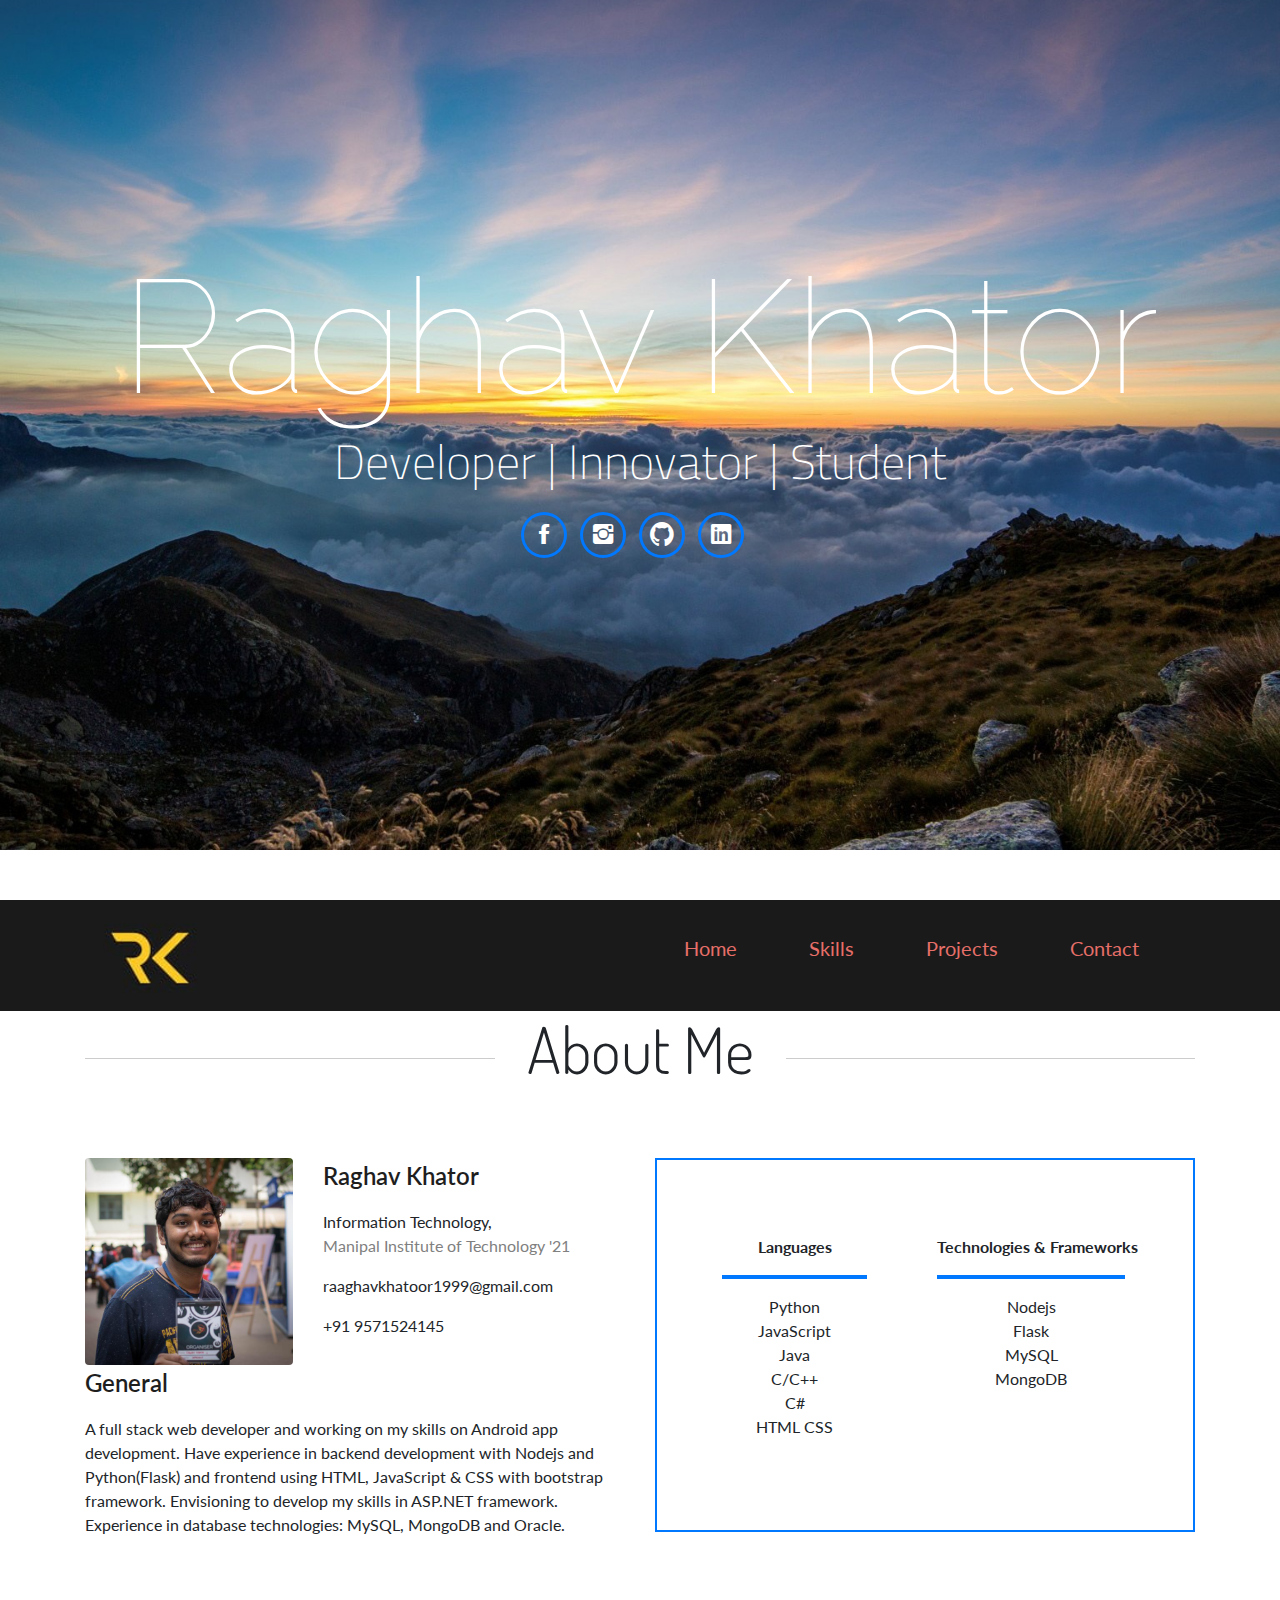
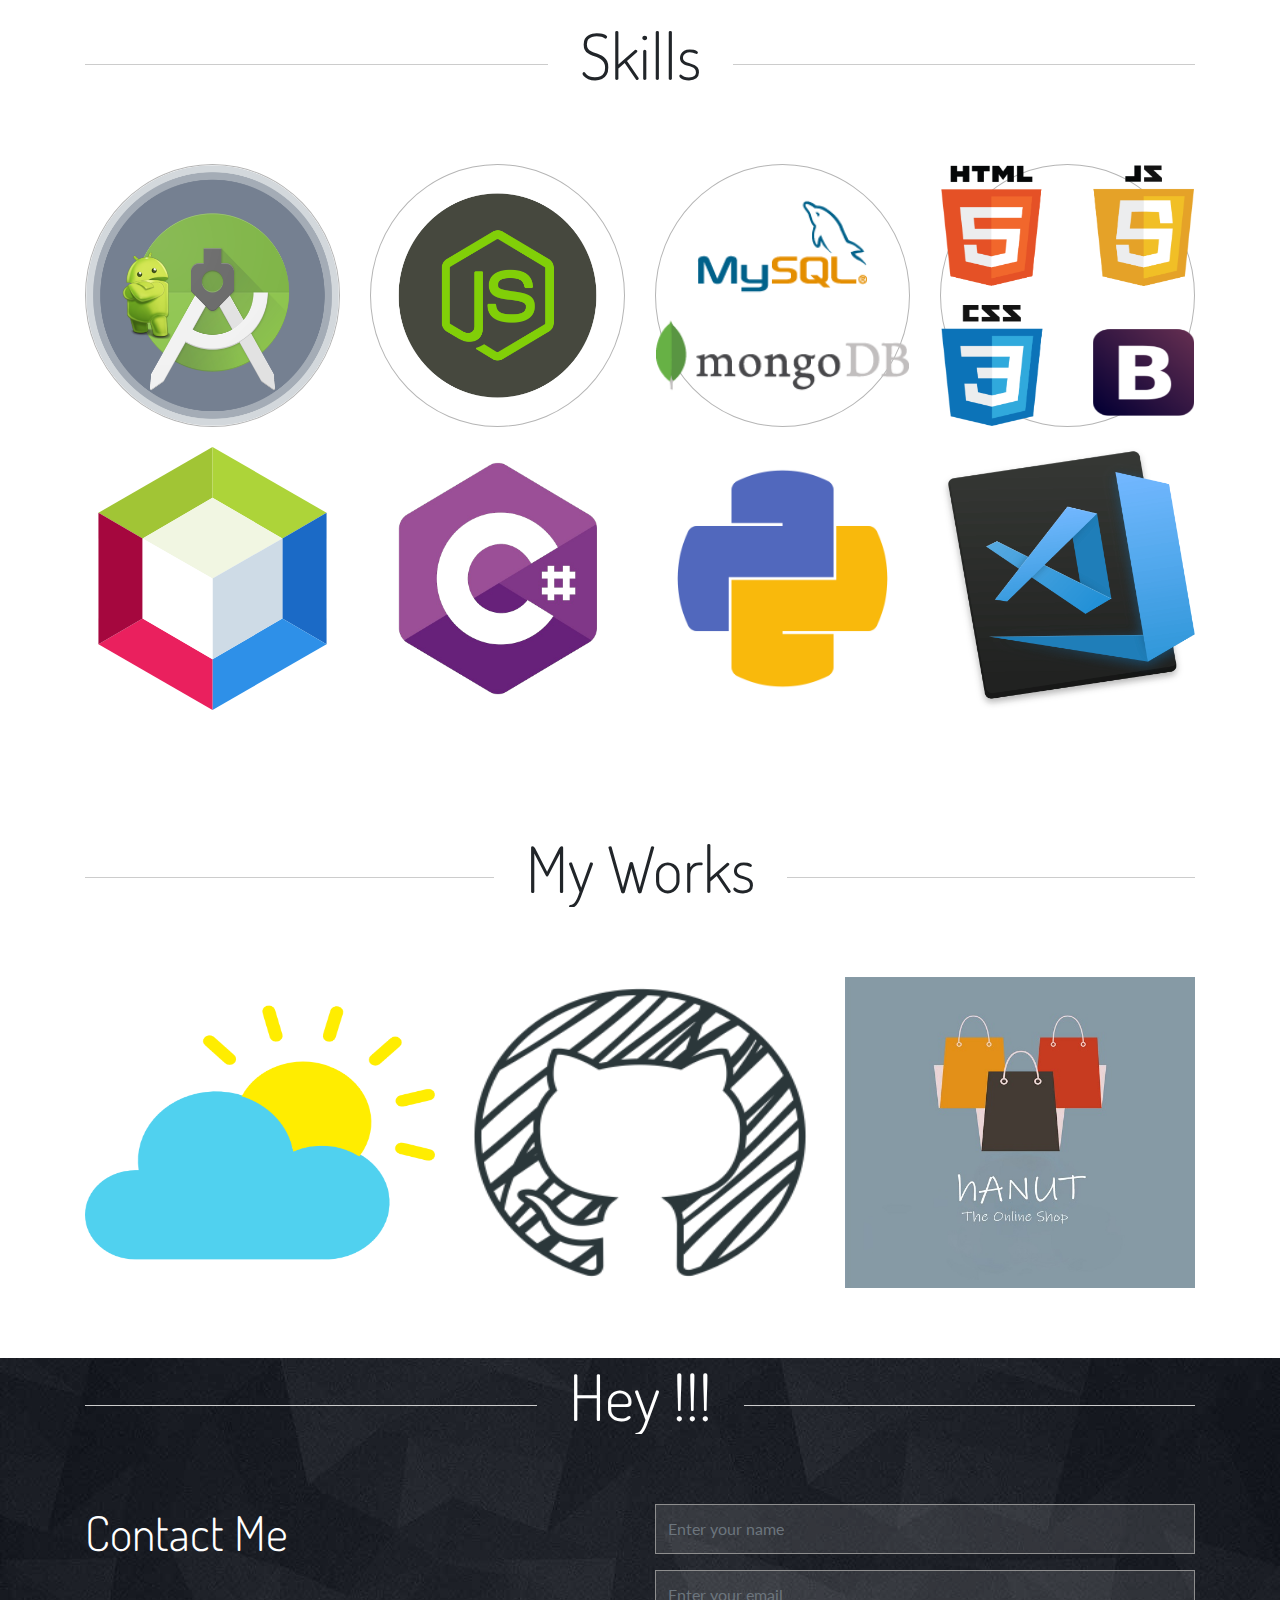
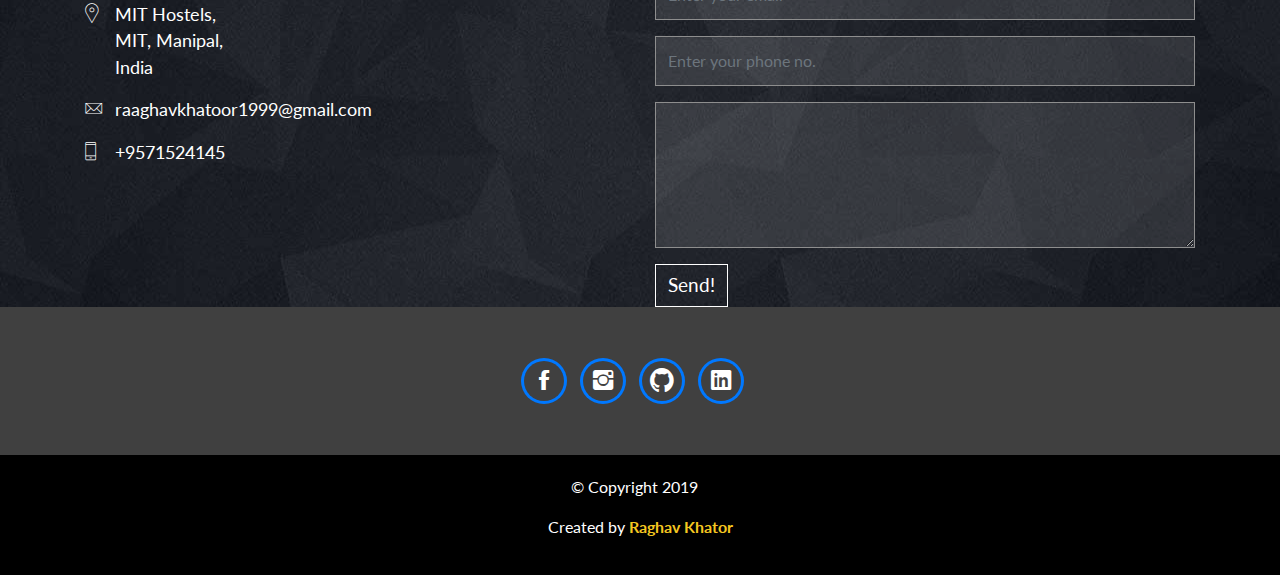
<file: index.html>
<!DOCTYPE html>

<html class="no-js"> 
    <head>
        <title>Raghav Khator</title>

        <meta charset="utf-8">
        <meta name="viewport" content="width=device-width, initial-scale=1">
        <meta http-equiv="X-UA-Compatible" content="IE=edge">
        <link rel="icon" href="assets/images/logo/weather-app-logo.png">
        <link rel="stylesheet" href="assets/css/bootstrap.min.css">
        <link rel="stylesheet" href="assets/font_icon/css/pe-icon-7-stroke.css">
        <link rel="stylesheet" href="assets/font_icon/css/helper.css">
        <link rel="stylesheet" href="assets/css/owl.carousel.css">
        <link rel="stylesheet" href="assets/css/owl.theme.css">
        <link rel="stylesheet" href="assets/css/animate.css">
        <link rel="stylesheet" href="assets/css/style.css">
        <link rel="stylesheet" href="assets/ionicons/css/ionicons.min.css">

        <link href='http://fonts.googleapis.com/css?family=Dosis:200,300,400,500|Lato:300,400,700,900,300italic,400italic,700italic,900italic|Raleway:400,200,300,500,100|Titillium+Web:400,200,300italic,300,200italic' rel='stylesheet' type='text/css'>

        <script src="assets/js/modernizr.js"></script>

    </head>
    <body id="body">

        <header id="header">
            <div class="center text-center">
                <h1 class="bigheadline">Raghav Khator</h1>
                
                <h4 class="subheadline">Developer | Innovator | Student</h4>
                <div class="socials">
                    <ul>
                      <li><a href="https://www.facebook.com/raghav.khator.5"><span class="ico-circle"><i class="ion-social-facebook"></i></span></a></li>
                      <li><a href="https://www.instagram.com/c.a.l.m_c.h.o.r/"><span class="ico-circle"><i class="ion-social-instagram"></i></span></a></li>
                      <li><a href="https://github.com/raghavkhator"><span class="ico-circle"><i class="ion-social-github"></i></span></a></li>
                      <li><a href="https://in.linkedin.com/in/raghav-khator-39989316a"><span class="ico-circle"><i class="ion-social-linkedin"></i></span></a></li>
                    </ul>
                </div>
            </div>
        </header>

        <section id="navigation">
            <div class="container">
                <div class="navbar navbar-expand-lg">
                    <a href="#body" class="navbar-brand logo-text"><img src="assets/images/logo/rk-logo.png"></a>    

                    <button class="menu-toggler" type="button" data-toggle="collapse" aria-hidden="true">
                    <span class="navbar-toggler-icon"><img src="assets/images/menu.png"></span>
                    </button>
                    
                    <div class="nav-item-div" id="nav-id">
                        <ul class="navbar-right">                                
                        <li class="nav-item nav-text"><a class="nav-link" href="#body">Home</a></li>
                        <li class="nav-item nav-text"><a class="nav-link" href="#services">Skills</a></li>
                        <li class="nav-item nav-text"><a class="nav-link" href="#portfolio">Projects</a></li>
                        <li class="nav-item nav-text"><a class="nav-link" href="#contact">Contact</a></li>
                                 
                        </ul>
                    </div>
                    </div>

                </div>
            </div>            
        </section>
        
        <!-- Content Area -->



        <!-- services section -->
        <section id="about" class="about-mf sect-pt4 route">
    <div class="container">
        <h2 class="block_title">About Me</h2>
      <div class="row">
        <div class="col-sm-12">
          <div class="box-shadow-full">
            <div class="row">
              <div class="col-md-6">
                <div class="row">
                  <div class="col-sm-6 col-md-5">
                    <div class="about-img">
                      <img src="assets/images/profile-pic.jpeg" class="img-fluid rounded b-shadow-a" alt="">
                    </div>
                  </div>
                  <div class="col-sm-6 col-md-7">
                    <div class="about-info">
                      <p><span class="title-s">Raghav Khator</span></p>
                      <p>Information Technology,<br><span style="color:grey">Manipal Institute of Technology '21</span></p>
                      <p><span>raaghavkhatoor1999@gmail.com</span></p>
                      <p><span>+91 9571524145</span></p>
                    </div>
                  </div>
                </div>
                <div class="skill-mf">
                  <p class="title-s">General</p>
                  A full stack web developer and working on my skills on Android app development. Have experience in backend development with Nodejs and Python(Flask) and frontend using HTML, JavaScript & CSS with bootstrap framework. Envisioning to develop my skills in ASP.NET framework.<br>
                  Experience in database technologies: MySQL, MongoDB and Oracle.<br>
                </div>
              </div>
              <div class="col-md-6">
                <div class="about-me pt-4 pt-md-0 blue-bold-line">

                  <div class="row skill-box-n">
                    <div class="col-md-5">
                    <ul class="skill-list text-center">
                        <!-- <li>&nbsp;</li> -->
                        <li><p class="title-2"><strong>Languages</strong><hr class="blue-bold-line"></p></li>
                        
                        <li>Python</li>
                        <li>JavaScript</li>
                        <li>Java</li>
                        <li>C/C++</li>
                        <li>C#</li>
                        <li>HTML CSS</li>
                    </ul>

                  </div>
                  <div class="col-md-6">
                    <ul class="skill-list text-center">
                        <li><p class="title-2"><strong>Technologies & Frameworks</strong><hr class="blue-bold-line"></p></li>
                        <li>Nodejs</li>
                        <li>Flask</li>
                        <li>MySQL</li>
                        <li>MongoDB</li>
                        
                    </ul>
                  </div>
                  <div class="col-md-1"></div>
                </div>
                </div>
              </div>
            </div>
          </div>
        </div>
      </div>
    </div>
  </section>



        <section id="services" class="service-area">
            <div class="container">
                <h2 class="block_title">Skills</h2>
                <div class="row">
                    <div class="col-md-3 col-sm-6">
                        <div class="services">
                            <div class="service-wrap">    
                                <img class="skill-logo"src="assets/images/logo/android-logo.png" title="Android Studio"></img>
                            </div>
                        </div>
                        
                    </div>
                    <div class="col-md-3 col-sm-6">
                        <div class="services">
                            <div class="service-wrap">
                                <img class="skill-logo"src="assets/images/logo/nodejs-logo.png" title="Node.js"></img>
                            </div>
                        </div>
                    </div>
                    <div class="col-md-3 col-sm-6">
                        <div class="services">
                            <div class="service-wrap">
                                <img class="skill-logo"src="assets/images/logo/mysql_mongodb.png" title="Node.js"></img>
                            </div>
                        </div>
                    </div>
                    <div class="col-md-3 col-sm-6">
                        <div class="services">
                            <div class="service-wrap">
                                <img class="skill-logo"src="assets/images/logo/html-css-js-logo.png" title="HTML, CSS &amp;JavaScript"></img>
                            </div>
                        </div>
                    </div>
                </div>
                <div style="height: 20px"></div>
                <div class="row">
                    <div class="col-md-3 col-sm-6">
                        <div class="services">
                            <div class="service-wrap no-border-div">    
                                <img class="skill-logo"src="assets/images/logo/netbeans-logo.svg" title="Java Swings on Netbeans"></img>
                            </div>
                        </div>
                        
                    </div>
                    <div class="col-md-3 col-sm-6">
                        <div class="services">
                            <div class="service-wrap no-border-div">
                                <img class="skill-logo"src="assets/images/logo/vscsharp.png" title="Application Development Using C#"></img>
                            </div>
                        </div>
                    </div>
                    <div class="col-md-3 col-sm-6">
                        <div class="services">
                            <div class="service-wrap no-border-div">
                                <img class="skill-logo"src="assets/images/logo/python-logo.png" title="Node.js"></img>
                            </div>
                        </div>
                    </div>
                    <div class="col-md-3 col-sm-6">
                        <div class="services">
                            <div class="service-wrap no-border-div">
                                <img class="skill-logo"src="assets/images/logo/vscode-logo.png" title="Development on VS Code"></img>
                            </div>
                        </div>
                    </div>
                </div>
            </div>
        </section><!-- services -->

        <!-- Portfolio Area -->

        <section id="portfolio" class="portfolio-area">
            <div class="container">
                <h2 class="block_title">My Works</h2>
                <div class="row port cs-style-3">
                    <div class="col-md-4 col-sm-6 col-xs-12 item-space">
                        <figure>
                            <img class="work-logo" src="assets/images/logo/weather-app-logo.png" alt="Weather App Logo">
                            <figcaption>
                                <h3>Weather Web App</h3>
                                <span>Deployed on Heroku</span>
                                <a href="http://rkweatherapp.herokuapp.com/" class="button" >Take a look</a>
                            </figcaption>
                        </figure>
                    </div>
                    <div class="col-md-4 col-sm-6 col-xs-12 item-space">
                        <figure>
                            <img class="work-logo" src="assets/images/logo/git-finder-logo.png" alt="Github finder!">
                            <figcaption>
                                <h3>GitHub Finder</h3>
                                <span>Python based Locally hosted web app</span>
                                <a href="https://github.com/raghavkhator/GitHub-Finder" class="button" >Visit Repo</a>
                            </figcaption>
                        </figure>
                    </div>
                    <div class="col-md-4 col-sm-6 col-xs-12 item-space">
                        <figure>
                            <img class="work-logo" src="assets/images/logo/hanut-logo.jpg" alt="hanut">
                            <figcaption>
                                <h3>ħanut</h3>
                                <span>Shopping App</span>
                                <a href="https://github.com/raghavkhator/hanut" class="button" >Visit Repo</a>
                            </figcaption>
                        </figure>
                    </div>
                 
                </div>
            </div>
        </section>


        <section  id="contact" >
            
            <div class="contact-me">
                <div class="container">
                    <h2 class="block_title">Hey !!!</h2>
                    <div class="row">
                        <div class="col-xs-12">
                        </div>
                        <div class="col-sm-6">
                            <div class="moreDetails">
                                <h2 class="con-title">Contact Me</h2>
                                
                                <ul class="address">
                                    <li><i class="pe-7s-map-marker"></i><span>MIT Hostels,<br>MIT, Manipal,<br>India</span></li>
                                    <li><i class="pe-7s-mail"></i><span>raaghavkhatoor1999@gmail.com</span></li>
                                    <li><i class="pe-7s-phone"></i><span>+9571524145</span></li>
                                </ul>
                            </div>
                        </div>
                         <div class="col-sm-6">
                            <script type="text/javascript">var submitted=false;</script>
                            <iframe name="hidden_iframe" id="hidden_iframe" style="display:none;"  onload="if(submitted) {window.location='thankyou.html';}"></iframe>

                            <form role="form" action="https://docs.google.com/forms/d/e/1FAIpQLSdJApNwVxWGYhkqJgaNOp-vNUHmSRfx2oKRLog_QYcZbgwN6w/formResponse" method="post" target="hidden_iframe" onsubmit="submitted=true;" >
                              <div class="form-group">
                                <input type="text" class="form-control" id="user_name" placeholder="Enter your name" name="entry.2005620554">
                              </div>
                              <div class="form-group">
                                <input type="email" class="form-control" id="your_email" placeholder="Enter your email" name="entry.1045781291">
                              </div>
                              <div class="form-group">
                                <input type="phone" class="form-control" id="phne_no" placeholder="Enter your phone no." name="entry.1166974658">
                              </div>
                              <div class="form-group">
                                <textarea id="user_message" class="form-control" rows="5" name="entry.1523486503"></textarea>
                              </div>

                              <button type="submit" class="btn medium" >Send!</button>
                            </form>   
                        </div>
                    </div>
                </div>
            </div>
            <div id="social">
                <div class="container">
                    <div class="row">
                        <div class="socials" style="margin: 0 auto">
                        <ul>
                          <li><a href="https://www.facebook.com/raghav.khator.5"><span class="ico-circle"><i class="ion-social-facebook"></i></span></a></li>
                          <li><a href="https://www.instagram.com/c.a.l.m_c.h.o.r/"><span class="ico-circle"><i class="ion-social-instagram"></i></span></a></li>
                          <li><a href="https://github.com/raghavkhator"><span class="ico-circle"><i class="ion-social-github"></i></span></a></li>
                          <li><a href="https://in.linkedin.com/in/raghav-khator-39989316a"><span class="ico-circle"><i class="ion-social-linkedin"></i></span></a></li>
                        </ul>
                        </div>
                    </div>
                </div>
            </div>
        </section>


        <footer>
            <div class="container">
                <div class="made-by">
                        <p class="">© Copyright 2019 &nbsp;&nbsp;<p>Created by <strong style="color: #F5C720">Raghav Khator</strong></p>
                </div>
            </div>
        </footer>

        <script src="assets/js/jquery-2.1.3.min.js"></script>
        <script src="assets/js/bootstrap.min.js"></script>
        <script src="assets/js/jquery.actual.min.js"></script>
        <script src="assets/js/smooth-scroll.js"></script>
        <script src="assets/js/owl.carousel.js"></script>
        <script src="assets/js/script.js"></script>
        <script src="https://code.jquery.com/jquery-3.4.1.js"></script>
        <script type="text/javascript">
            $(document).ready(function(){
              $('.menu-toggler').click(function(){
                $('#nav-id').toggleClass('active')
              })
            })
        </script>

    </body>
</html>
</file>
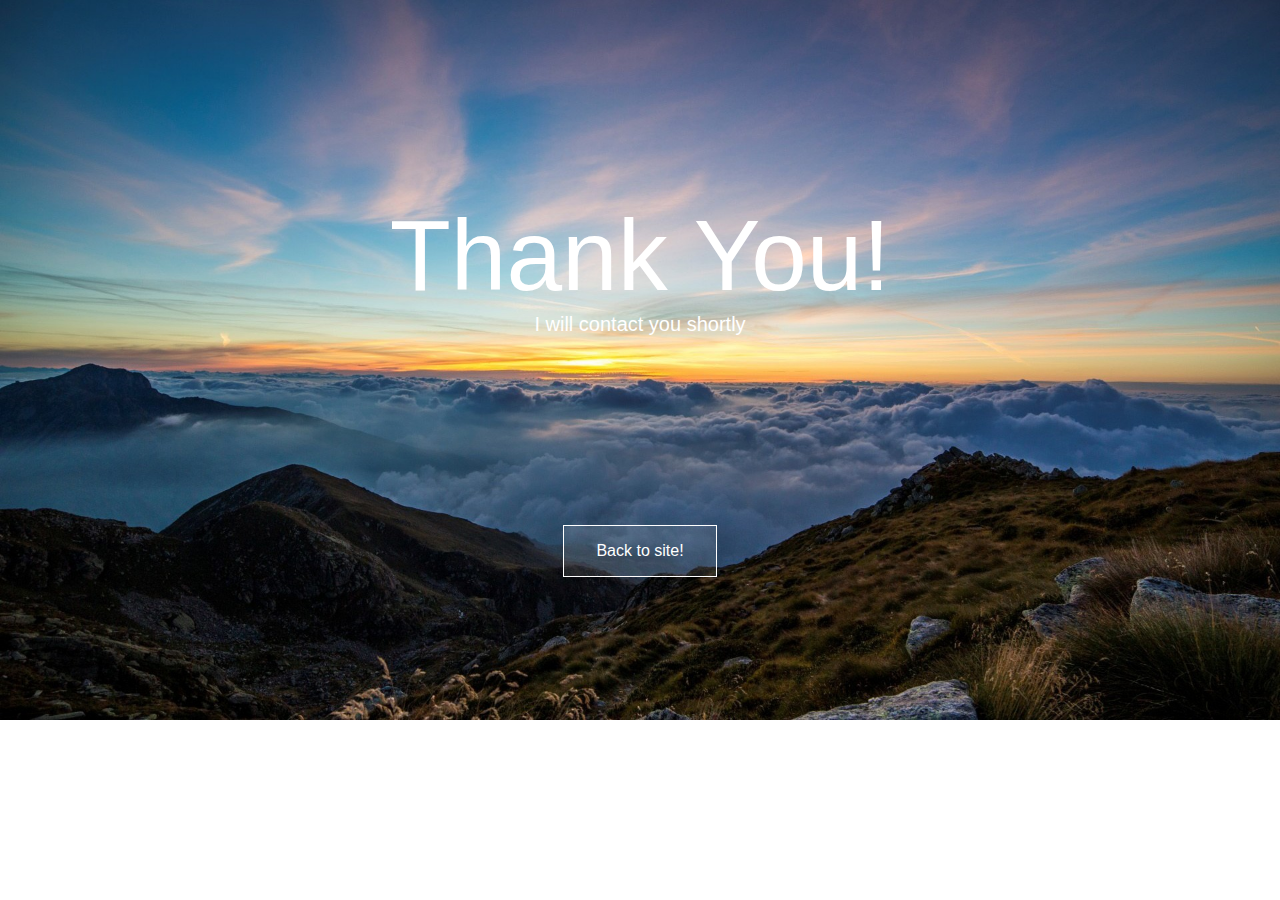
<file: thankyou.html>
<!DOCTYPE html>
<html>
<head>
	<title>Thank You :-)</title>
</head>
<link href="assets/css/thanks.css" rel="stylesheet" type="text/css"></link>
<body>
	<div class="container">
		<span class="thanks-text">Thank You!</span>
		<br>
		<span class="subhead">I will contact you shortly</span>
	</div>
	<div>
		<a href="https://raghavkhator.me"><button>Back to site!</button></a>
	</div>
</body>
</html>
</file>
<file: assets/font_icon/css/pe-icon-7-stroke.css>
@font-face {
	font-family: 'Pe-icon-7-stroke';
	src:url('../fonts/Pe-icon-7-stroke.eot?-2irksn');
	src:url('../fonts/Pe-icon-7-stroke.eot?#iefix-2irksn') format('embedded-opentype'),
		url('../fonts/Pe-icon-7-stroke.woff?-2irksn') format('woff'),
		url('../fonts/Pe-icon-7-stroke.ttf?-2irksn') format('truetype'),
		url('../fonts/Pe-icon-7-stroke.svg?-2irksn#Pe-icon-7-stroke') format('svg');
	font-weight: normal;
	font-style: normal;
}

[class^="pe-7s-"], [class*=" pe-7s-"] {
	display: inline-block;
	font-family: 'Pe-icon-7-stroke';
	speak: none;
	font-style: normal;
	font-weight: normal;
	font-variant: normal;
	text-transform: none;
	line-height: 1;

	/* Better Font Rendering =========== */
	-webkit-font-smoothing: antialiased;
	-moz-osx-font-smoothing: grayscale;
}

.pe-7s-cloud-upload:before {
	content: "\e68a";
}
.pe-7s-cash:before {
	content: "\e68c";
}
.pe-7s-close:before {
	content: "\e680";
}
.pe-7s-bluetooth:before {
	content: "\e68d";
}
.pe-7s-cloud-download:before {
	content: "\e68b";
}
.pe-7s-way:before {
	content: "\e68e";
}
.pe-7s-close-circle:before {
	content: "\e681";
}
.pe-7s-id:before {
	content: "\e68f";
}
.pe-7s-angle-up:before {
	content: "\e682";
}
.pe-7s-wristwatch:before {
	content: "\e690";
}
.pe-7s-angle-up-circle:before {
	content: "\e683";
}
.pe-7s-world:before {
	content: "\e691";
}
.pe-7s-angle-right:before {
	content: "\e684";
}
.pe-7s-volume:before {
	content: "\e692";
}
.pe-7s-angle-right-circle:before {
	content: "\e685";
}
.pe-7s-users:before {
	content: "\e693";
}
.pe-7s-angle-left:before {
	content: "\e686";
}
.pe-7s-user-female:before {
	content: "\e694";
}
.pe-7s-angle-left-circle:before {
	content: "\e687";
}
.pe-7s-up-arrow:before {
	content: "\e695";
}
.pe-7s-angle-down:before {
	content: "\e688";
}
.pe-7s-switch:before {
	content: "\e696";
}
.pe-7s-angle-down-circle:before {
	content: "\e689";
}
.pe-7s-scissors:before {
	content: "\e697";
}
.pe-7s-wallet:before {
	content: "\e600";
}
.pe-7s-safe:before {
	content: "\e698";
}
.pe-7s-volume2:before {
	content: "\e601";
}
.pe-7s-volume1:before {
	content: "\e602";
}
.pe-7s-voicemail:before {
	content: "\e603";
}
.pe-7s-video:before {
	content: "\e604";
}
.pe-7s-user:before {
	content: "\e605";
}
.pe-7s-upload:before {
	content: "\e606";
}
.pe-7s-unlock:before {
	content: "\e607";
}
.pe-7s-umbrella:before {
	content: "\e608";
}
.pe-7s-trash:before {
	content: "\e609";
}
.pe-7s-tools:before {
	content: "\e60a";
}
.pe-7s-timer:before {
	content: "\e60b";
}
.pe-7s-ticket:before {
	content: "\e60c";
}
.pe-7s-target:before {
	content: "\e60d";
}
.pe-7s-sun:before {
	content: "\e60e";
}
.pe-7s-study:before {
	content: "\e60f";
}
.pe-7s-stopwatch:before {
	content: "\e610";
}
.pe-7s-star:before {
	content: "\e611";
}
.pe-7s-speaker:before {
	content: "\e612";
}
.pe-7s-signal:before {
	content: "\e613";
}
.pe-7s-shuffle:before {
	content: "\e614";
}
.pe-7s-shopbag:before {
	content: "\e615";
}
.pe-7s-share:before {
	content: "\e616";
}
.pe-7s-server:before {
	content: "\e617";
}
.pe-7s-search:before {
	content: "\e618";
}
.pe-7s-film:before {
	content: "\e6a5";
}
.pe-7s-science:before {
	content: "\e619";
}
.pe-7s-disk:before {
	content: "\e6a6";
}
.pe-7s-ribbon:before {
	content: "\e61a";
}
.pe-7s-repeat:before {
	content: "\e61b";
}
.pe-7s-refresh:before {
	content: "\e61c";
}
.pe-7s-add-user:before {
	content: "\e6a9";
}
.pe-7s-refresh-cloud:before {
	content: "\e61d";
}
.pe-7s-paperclip:before {
	content: "\e69c";
}
.pe-7s-radio:before {
	content: "\e61e";
}
.pe-7s-note2:before {
	content: "\e69d";
}
.pe-7s-print:before {
	content: "\e61f";
}
.pe-7s-network:before {
	content: "\e69e";
}
.pe-7s-prev:before {
	content: "\e620";
}
.pe-7s-mute:before {
	content: "\e69f";
}
.pe-7s-power:before {
	content: "\e621";
}
.pe-7s-medal:before {
	content: "\e6a0";
}
.pe-7s-portfolio:before {
	content: "\e622";
}
.pe-7s-like2:before {
	content: "\e6a1";
}
.pe-7s-plus:before {
	content: "\e623";
}
.pe-7s-left-arrow:before {
	content: "\e6a2";
}
.pe-7s-play:before {
	content: "\e624";
}
.pe-7s-key:before {
	content: "\e6a3";
}
.pe-7s-plane:before {
	content: "\e625";
}
.pe-7s-joy:before {
	content: "\e6a4";
}
.pe-7s-photo-gallery:before {
	content: "\e626";
}
.pe-7s-pin:before {
	content: "\e69b";
}
.pe-7s-phone:before {
	content: "\e627";
}
.pe-7s-plug:before {
	content: "\e69a";
}
.pe-7s-pen:before {
	content: "\e628";
}
.pe-7s-right-arrow:before {
	content: "\e699";
}
.pe-7s-paper-plane:before {
	content: "\e629";
}
.pe-7s-delete-user:before {
	content: "\e6a7";
}
.pe-7s-paint:before {
	content: "\e62a";
}
.pe-7s-bottom-arrow:before {
	content: "\e6a8";
}
.pe-7s-notebook:before {
	content: "\e62b";
}
.pe-7s-note:before {
	content: "\e62c";
}
.pe-7s-next:before {
	content: "\e62d";
}
.pe-7s-news-paper:before {
	content: "\e62e";
}
.pe-7s-musiclist:before {
	content: "\e62f";
}
.pe-7s-music:before {
	content: "\e630";
}
.pe-7s-mouse:before {
	content: "\e631";
}
.pe-7s-more:before {
	content: "\e632";
}
.pe-7s-moon:before {
	content: "\e633";
}
.pe-7s-monitor:before {
	content: "\e634";
}
.pe-7s-micro:before {
	content: "\e635";
}
.pe-7s-menu:before {
	content: "\e636";
}
.pe-7s-map:before {
	content: "\e637";
}
.pe-7s-map-marker:before {
	content: "\e638";
}
.pe-7s-mail:before {
	content: "\e639";
}
.pe-7s-mail-open:before {
	content: "\e63a";
}
.pe-7s-mail-open-file:before {
	content: "\e63b";
}
.pe-7s-magnet:before {
	content: "\e63c";
}
.pe-7s-loop:before {
	content: "\e63d";
}
.pe-7s-look:before {
	content: "\e63e";
}
.pe-7s-lock:before {
	content: "\e63f";
}
.pe-7s-lintern:before {
	content: "\e640";
}
.pe-7s-link:before {
	content: "\e641";
}
.pe-7s-like:before {
	content: "\e642";
}
.pe-7s-light:before {
	content: "\e643";
}
.pe-7s-less:before {
	content: "\e644";
}
.pe-7s-keypad:before {
	content: "\e645";
}
.pe-7s-junk:before {
	content: "\e646";
}
.pe-7s-info:before {
	content: "\e647";
}
.pe-7s-home:before {
	content: "\e648";
}
.pe-7s-help2:before {
	content: "\e649";
}
.pe-7s-help1:before {
	content: "\e64a";
}
.pe-7s-graph3:before {
	content: "\e64b";
}
.pe-7s-graph2:before {
	content: "\e64c";
}
.pe-7s-graph1:before {
	content: "\e64d";
}
.pe-7s-graph:before {
	content: "\e64e";
}
.pe-7s-global:before {
	content: "\e64f";
}
.pe-7s-gleam:before {
	content: "\e650";
}
.pe-7s-glasses:before {
	content: "\e651";
}
.pe-7s-gift:before {
	content: "\e652";
}
.pe-7s-folder:before {
	content: "\e653";
}
.pe-7s-flag:before {
	content: "\e654";
}
.pe-7s-filter:before {
	content: "\e655";
}
.pe-7s-file:before {
	content: "\e656";
}
.pe-7s-expand1:before {
	content: "\e657";
}
.pe-7s-exapnd2:before {
	content: "\e658";
}
.pe-7s-edit:before {
	content: "\e659";
}
.pe-7s-drop:before {
	content: "\e65a";
}
.pe-7s-drawer:before {
	content: "\e65b";
}
.pe-7s-download:before {
	content: "\e65c";
}
.pe-7s-display2:before {
	content: "\e65d";
}
.pe-7s-display1:before {
	content: "\e65e";
}
.pe-7s-diskette:before {
	content: "\e65f";
}
.pe-7s-date:before {
	content: "\e660";
}
.pe-7s-cup:before {
	content: "\e661";
}
.pe-7s-culture:before {
	content: "\e662";
}
.pe-7s-crop:before {
	content: "\e663";
}
.pe-7s-credit:before {
	content: "\e664";
}
.pe-7s-copy-file:before {
	content: "\e665";
}
.pe-7s-config:before {
	content: "\e666";
}
.pe-7s-compass:before {
	content: "\e667";
}
.pe-7s-comment:before {
	content: "\e668";
}
.pe-7s-coffee:before {
	content: "\e669";
}
.pe-7s-cloud:before {
	content: "\e66a";
}
.pe-7s-clock:before {
	content: "\e66b";
}
.pe-7s-check:before {
	content: "\e66c";
}
.pe-7s-chat:before {
	content: "\e66d";
}
.pe-7s-cart:before {
	content: "\e66e";
}
.pe-7s-camera:before {
	content: "\e66f";
}
.pe-7s-call:before {
	content: "\e670";
}
.pe-7s-calculator:before {
	content: "\e671";
}
.pe-7s-browser:before {
	content: "\e672";
}
.pe-7s-box2:before {
	content: "\e673";
}
.pe-7s-box1:before {
	content: "\e674";
}
.pe-7s-bookmarks:before {
	content: "\e675";
}
.pe-7s-bicycle:before {
	content: "\e676";
}
.pe-7s-bell:before {
	content: "\e677";
}
.pe-7s-battery:before {
	content: "\e678";
}
.pe-7s-ball:before {
	content: "\e679";
}
.pe-7s-back:before {
	content: "\e67a";
}
.pe-7s-attention:before {
	content: "\e67b";
}
.pe-7s-anchor:before {
	content: "\e67c";
}
.pe-7s-albums:before {
	content: "\e67d";
}
.pe-7s-alarm:before {
	content: "\e67e";
}
.pe-7s-airplay:before {
	content: "\e67f";
}
</file>
<file: assets/css/style.css>
/* ///////////////////////////////////////////////////////////////////// 
//  01 - Universal
/////////////////////////////////////////////////////////////////////*/

html, body {
    height:100%;
}

body {
	font-family: 'Lato', sans-serif;
}
h1,h2,h3,h4,h5,h6 {
	font-family: 'Dosis', sans-serif;
}
a {
	color: #e66f69;
	transition: 0.4s ease all;
	outline: none;
}
a:hover,a:active,a:focus{
	text-decoration: none;
	color: #FFFFFF;
	opacity: 0.9;
	outline: none;
}
.text-slider-items {
  display: none;
}
.btn {
    color: #fff;
    background: transparent;
    border: 1px solid #fff;
    border-radius: 0px;
    font-size: 1.2em;
    transition: 0.4s ease all;
}
.btn:hover {
    background: #fff;
    color: #000;
}
.block_title {
    font-size: 4em;
    font-weight: 300;
    text-align: center;
    overflow: hidden;
    margin-bottom: 70px;
}
.block_title:before,.block_title:after {
    content: "";
    background: #ccc;
    display: inline-block;
    height: 1px;
    position: relative;
    width: 42%;
    vertical-align: middle;
}
.block_title:before {
    right: 0.5em;
    margin-left: -42%;
}
.block_title:after {
    left: 0.5em;
    margin-right: -42%;
}


/* ///////////////////////////////////////////////////////////////////// 
//  02 - Header 
/////////////////////////////////////////////////////////////////////*/

header{
	background: url(../images/bg.jpg) no-repeat;
	background-size: cover;
	background-attachment: fixed;
	background-position: 50% -50px;
}
.center {
    text-align: center;
    color: #fff;
}
.bigheadline {
	font-family: 'Raleway', sans-serif;
	font-weight: 100;
	font-size: 10em;
	margin: 0;
}
.subheadline {
	font-family: 'Titillium Web', sans-serif;
	font-weight: 200;
	font-size: 3em;
	margin: 0;
}

.scrollDown {
    font-size: 4em;
    color: rgba(255, 255, 255, 0.4);
    position: absolute;
    bottom: 10%;
    left: 49%;
}
.scrollDown:hover{
	color: rgba(255, 255, 255, 0.4);
	transition: 0.4s ease all;
}


/* ///////////////////////////////////////////////////////////////////// 
//  03 - Navigation 
/////////////////////////////////////////////////////////////////////*/

#navigation{
	background: #1A1A1A;
}
.nav-wrap {
	position: fixed;
	top: 0;
	width: 100%;
	z-index: 9999;
}

.logo {
	height: 76px;
	display: table;
	text-align: left;
}

.logo-text {
    font-size: 3em;
    padding: 0.2em 0;
    color: #fff;
    font-family: 'Raleway', sans-serif;
    font-weight: 100;
    display: table-cell;
	vertical-align: middle;
}

.menu {
    float: right;
    font-size: 3em;
    color: #fff;
    padding-top: 10px;
}

.nav-item{
	margin-top:15px;
	 
}
.nav-text{
	font-size: 20px;
	margin-right: 40px;

}

.navbar-right{
	position: absolute;
	right:0px;
	top:10px;
	display: flex;
	list-style: none;

}

.menu-toggler{
	display: none;
	background: none;
	float: right;
	cursor: pointer;
}

.nav-item-div{
	float: right;
}


/*.dropdown-menu {
    min-width: 240px;
    right: 0;
    left: auto;
    border: 1px solid #000;
    box-shadow: none;
    border-radius: 0px;
    margin-top: 5px;
}
.dropdown-menu ul {
    list-style: none;
    margin: 0;
    padding: 1em 2em;
    margin-top: 5%;
}
.dropdown-menu ul li {
    padding: 0.3em 0em 0.6em 0em;
    font-size: 1.3em;
    position: relative;
}
.dropdown-menu ul li a i {
    position: absolute;
    right: 0;
    top: 20%;
    font-size: 25px;
}*/
.arrow-up {
	width: 0; 
	height: 0; 
	border-left: 8px solid transparent;
	border-right: 8px solid transparent;
	
	border-bottom: 8px solid white;
	float: right;
	margin-top: -5%;
	margin-right: 23px;
}


/* ///////////////////////////////////////////////////////////////////// 
//  04 - Services
/////////////////////////////////////////////////////////////////////*/



.services {
    max-width: 293px;
    height: 263px;
}
.exp{
	padding-top: 76px;
}
.service-area {
    margin: 80px 0px 40px 0px;
}

.service-wrap {
    width: 100%;
    height: 100%;
    border: 1px solid #B5B5B5;
    text-align: center;
    display: block;
    border-radius: 50%;
}
.service-wrap i {
    margin-top: 40px;
    transition: all 0.3s ease;
}
.service-wrap:hover i {
    color: #e66f69;
}
.service-wrap p {
    padding: 0px 40px;
    font-size: 13px;
}
.service-wrap h3 {
    margin: 10px 0px;
}
.pe-dj {
    font-size: 5em;
}


/* ///////////////////////////////////////////////////////////////////// 
//  05 - Portfolio
/////////////////////////////////////////////////////////////////////*/


#portfolio {
    padding: 80px 0px 0px 0px;
}

.port {
	list-style: none;
	text-align: left;
	padding-bottom: 40px;
}

.port .item {
	display: inline-block;
	text-align: left;
	position: relative;
}

.port figure {
	margin: 0;
	position: relative;
}

.port figure img {
	max-width: 100%;
	display: block;
	position: relative;
}

.port figcaption {
	position: absolute;
	top: 0;
	left: 0;
	padding: 20px;
	background: #111;
	color: #e66f69;
}

.port figcaption h3 {
	margin: 0px 0px 8px 0px;
	padding: 0;
	color: #fff;
}



.port figcaption a {
	text-align: center;
	padding: 8px 15px;
	display: inline-block;
	color: #fff;
}

.cs-style-3 figure {
	overflow: hidden;
}

.cs-style-3 figure img {
	-webkit-transition: -webkit-transform 0.4s;
	-moz-transition: -moz-transform 0.4s;
	transition: transform 0.4s;
}

.no-touch .cs-style-3 figure:hover img,
.cs-style-3 figure.cs-hover img {
	-webkit-transform: translateY(-50px);
	-moz-transform: translateY(-50px);
	-ms-transform: translateY(-50px);
	transform: translateY(-50px);
}

.cs-style-3 figcaption {
	height: 100px;
	width: 100%;
	top: auto;
	bottom: 0;
	opacity: 0;
	-webkit-transform: translateY(100%);
	-moz-transform: translateY(100%);
	-ms-transform: translateY(100%);
	transform: translateY(100%);
	-webkit-transition: -webkit-transform 0.4s, opacity 0.1s 0.3s;
	-moz-transition: -moz-transform 0.4s, opacity 0.1s 0.3s;
	transition: transform 0.4s, opacity 0.1s 0.3s;
}

.no-touch .cs-style-3 figure:hover figcaption,
.cs-style-3 figure.cs-hover figcaption {
	opacity: 1;
	-webkit-transform: translateY(0px);
	-moz-transform: translateY(0px);
	-ms-transform: translateY(0px);
	transform: translateY(0px);
	-webkit-transition: -webkit-transform 0.4s, opacity 0.1s;
	-moz-transition: -moz-transform 0.4s, opacity 0.1s;
	transition: transform 0.4s, opacity 0.1s;
}

.cs-style-3 figcaption a {
	position: absolute;
	bottom: 31px;
	right: 20px;
}
.button{
	background: transparent;
	border: 1px solid #fff;
}
.button:hover {
    background: white;
    color: #000;
}
.btn-center {
    display: block;
    padding: 80px 0px 60px 0px;
    text-align: center;
}
.big.button {
    border: 1px solid #000;
    font-size: 2em;
    color: #000;
    padding: 15px 30px;
}
.big.button:hover {
    background: #000;
    color: #fff;
}
.item-space {
    margin-bottom: 30px;
}

/* ///////////////////////////////////////////////////////////////////// 
//  06 - Testimonial 
/////////////////////////////////////////////////////////////////////*/

#testimonial {
    background: url(../images/parallax.jpg);
    padding: 80px 0px 80px 0px;
    color: #fff;
    background-attachment: fixed;
    background-size: cover;
}

.testimonila-block {
    text-align: center;
}
.testimonila-block img {
    border-radius: 50%;
    border: 1px solid #000;
    max-width: 200px;
    max-height: 200px;
    margin-bottom: 30px;
}
.testimonila-block p {
    max-width: 60%;
    margin: 0 auto;
    margin-bottom: 20px;
    font-style: italic;
    font-size: 18px;
}
.testimonila-block strong {
    font-size: 2em;
}



/* ///////////////////////////////////////////////////////////////////// 
//  07 - Contact
/////////////////////////////////////////////////////////////////////*/


#contact {
    color: #fff;
}

.mapWrap {
    position: relative;
    min-height: 600px;
}
/*#googleMap {
    position: absolute !important;
    top: 0;
    left: 0;
    height: 100%;
}*/
#contact-area {
    background: rgba(0, 0, 0, 0.7);
    width: 100%;
    position: relative;
    padding: 80px 0px 60px 0px;
}

.moreDetails {
    color: #fff;
}
.con-title {
    font-weight: 300;
    font-size: 3em;
    margin: 0;
    padding-bottom: 30px;
}
.moreDetails p {
    font-size: 16px;
}
.address {
    list-style: none;
    margin: 0;
    padding: 10px 0px 0px 0px;
}
.address li {
    font-size: 1.1em;
    position: relative;
    margin-bottom: 3%;
}
.address li i {
    font-size: 20px;
    position: absolute;
    top: 1px;
}
.address li span {
    padding-bottom: 10px;
    position: relative;
    left: 30px;
}
.form-control {
    box-shadow: none;
    border: 1px solid #8E8E8E;
    border-radius: 0px;
    padding: 12px 12px;
    height: auto;
    background: rgba(255, 255, 255, 0.11);
}
.form-group input,.form-group textarea {
    color: #FFF;
}

/*Social media links*/

#social {
    background-color: rgba(0, 0, 0, 0.75) !important;
    padding: 30px 0px 30px 0px;
    position: relative;
}
.normal-txt {
    color: #fff;
    font-size: 3em;
    font-weight: 100;
    padding-bottom: 10px;
    border-bottom: 1px solid;
    max-width: 300px;
    margin: 0 auto;
    margin-bottom: 30px;
}
.scoialinks {
    list-style: none;
    text-align: center;
    padding: 0;
}
.social-icons {
    display: inline-block;
    padding: 0px 5px;
}
.social-icons a {
    display: block;
    width: 50px;
    height: 50px;
    background-size: 100% 200%;
}

.social-icons a:hover {
    background-position: 0px -50px;
}
.facebook{
	background-image: url(../images/facebook.png);
}
.twitter{
	background-image: url(../images/twitter.png);
}
.google-plus{
	background-image: url(../images/google-plus.png);
}
.linkedin{
	background-image: url(../images/linkedin.png);
}
.wordpress{
	background-image: url(../images/wordpress.png);
}


/* ///////////////////////////////////////////////////////////////////// 
//  08 - Footer 
/////////////////////////////////////////////////////////////////////*/



footer {
    width: 100%;
    background: #000;
    color: #fff;
}
.made-by {
    margin: 0;
    padding: 20px 0px;
    text-align: center;
}






/* ///////////////////////////////////////////////////////////////////// 
//  09 - Responsive Fixes
/////////////////////////////////////////////////////////////////////*/



@media all and (min-width: 1400px) {
	.centered p {
		font-size: 3em;
	}
	.bigheadline {
		font-size: 15em;
	}
	.subheadline {
		font-size: 5em;
	}
}

@media all and (max-width: 1200px) and (min-width: 992px) {

	.services {
		max-width: 293px;
		height: 213px;
	}
	.service-wrap i {
	    font-size: 4em;
	    margin-top: 28px;
	}
	.service-wrap h3 {
	    font-size: 1.4em;
	}
	.service-wrap p {
	    font-size: 11px;
	    padding: 0px 35px;
	}
}

@media all and (max-width: 991px) and (min-width: 768px) {

	.services {
		max-width: 293px;
		height: 293px;
		margin: 0 auto;
		margin-bottom: 30px;
	}
	.service-wrap p {
		padding: 0px 40px;
		font-size: 14px;
	}
	.pe-dj {
		font-size: 6em;
	}
	.nav-item-div.active{
		right:-5%;
	}

}

@media all and (max-width: 991px) {

	header{
		background: url(../images/bg-small.jpg) no-repeat;
		background-size: cover;
		background-attachment: fixed;
		background-position: 50% -50px;
	}
	.menu-toggler{
		color:#fff;
		background-color: none;
		border: none;
		display: block;
	}
	.nav-item-div{
		position: absolute;
		width: 100%;
		height: calc(100vh-50px);
		background-color: grey;
		top:100px;
		right:-100%;
		transition: 0.5s;

	}
	.nav-item-div.active{
		right:-5%;
	}

	ul.navbar-right{
		display: block;
		text-align: center;
		background-color: #1A1A1A;
		background-size: cover;
	}

}

@media all and (max-width: 768px) {
	.services {
		max-width: 293px;
		height: 293px;
		margin: 0 auto;
		margin-bottom: 30px;
	}
	.pe-dj {
		font-size: 6em;
	}
	.service-wrap i {
		margin-top: 50px;
	}
	.centered p {
		font-size: 2em;
	}
	.bigheadline {
		font-size: 6em;
	}
	.subheadline {
		font-size: 2em;
	}
	.item-space figure {
	    max-width: 360px;
	    margin: 0 auto;
	}
	.moreDetails {
		margin-bottom: 60px;
	}
	.copyright, .designed {
		text-align: center;
	}
	.scrollDown {
	    top: 70%;
	    left: 46%;
	}
	.nav-item-div.active{
		right:-5%;
	}
}
@media all and (max-width: 380px) {


	.logo-text {
	    font-size: 2em;
	}
	.centered p {
	    font-size: 1em;
	}
	.bigheadline {
	    font-size: 4em;
	}
	.subheadline {
	    font-family: 'Titillium Web',sans-serif;
	    font-size: 1.5em;
	    font-weight: 200;
	    margin: 0;
	}
	.testimonila-block p {
	    max-width: 90%;
	}
	.social-icons a {
	    width: 30px;
	    height: 30px;
	}
	.nav-item-div.active{
		right:-5%;
	}
	
}

@media all and (max-width: 480px) {

	.scrollDown {
	    top: 70%;
	    left: 44%;
	}
	.nav-item-div{
		top:80px;
	}
	.nav-item-div.active{
		right:-5%;
	}
}



.socials {
  padding: 1.5rem 0;
}

.socials ul li {
  display: inline-block;
}

.socials .ico-circle {
  height: 40px;
  width: 40px;
  font-size: 1.7rem;
  border-radius: 50%;
  color: white;
  line-height: 1.4;
  margin: 0 15px 0 0;
  box-shadow: 0 0 0 3px #0078ff;
  transition: all 500ms ease;
}

.socials .ico-circle:hover {
  background-color: #0078ff; /**/
  color: #fff;
  box-shadow: 0 0 0 3px #cde1f8;
  transition: all 500ms ease;
}

.ico-circle {
  height: 100px;
  width: 100px;
  font-size: 2rem;
  border-radius: 50%;
  line-height: 1.55;
  margin: 0 auto;
  text-align: center;
  box-shadow: 0 0 0 10px #0078ff;
  display: block;
}
.socials ul,
.list-ico,
.blog-wrapper .post-meta ul,
.widget-tags ul {
  list-style: none;
  padding-left: 0;
  margin-bottom: 0;
}

.list-ico {
  line-height: 2;
}

.list-ico span {
  color: #0078ff;
  margin-right: 10px;
}


.title-s {
  font-weight: 600;
  color: #1e1e1e;
  font-size: 1.5rem;
}
.title-2{
	font-size: 1.0rem;
	text-align: center;
	white-space: nowrap;
}

.skill-list{
	list-style-type:none;
}

.blue-bold-line{
	border: 2px solid #0078ff;
}

.skill-box-n{
	margin: 0 auto;
	padding: 10px;
	padding-top: 75px;
	padding-bottom: 75px;
}

img.work-logo{
	height: 311px;
	width: 400px
}

.contact-me{
	background: url(../images/bg-small.jpg) no-repeat;
	background-size: cover;
}

img.skill-logo{
	height: 100%;
	width: 100%;
}
.no-border-div{
	border: none;
}
</file>
<file: assets/css/thanks.css>
body{
	background-color: #8eb9ff;
	background:url(../images/bg.jpg) no-repeat;
	background-size: cover;
}

.thanks-text{
	font-family: sans-serif;
	font-size: 100px;
	color: white;
	text-align: center;
	vertical-align: middle;
	top:50%;
	position: relative;
}

.subhead{
	font-family: sans-serif;
	font-size: 20px;
	color: white;
	text-align: center;

}
div{
	padding-top:15%;
	position: relative;
	text-align: center;
	top:50%;
}

button{
	background: rgba(255,255,255,0.1);
  	border: 1px solid white;
  	color: white;
	padding: 16px 32px;
	text-align: center;
	font-size: 16px;
	transition: 0.3s;
	cursor: pointer;
}
button:hover{
	background: rgba(255,255,255,0.5);
}
</file>
<file: assets/font_icon/css/helper.css>
/* HELPER CLASS 
 * -------------------------- */

/* FA based classes */

/*! Modified from font-awesome helper CSS classes - PIXEDEN
 *  Font Awesome 4.0.3 by @davegandy - http://fontawesome.io - @fontawesome
 *  License - http://fontawesome.io/license (CSS: MIT License)
 */

/* makes the font 33% larger relative to the icon container */
.pe-lg {
  font-size: 1.3333333333333333em;
  line-height: 0.75em;
  vertical-align: -15%;
}
.pe-2x {
  font-size: 2em;
}
.pe-3x {
  font-size: 3em;
}
.pe-4x {
  font-size: 4em;
}
.pe-5x {
  font-size: 5em;
}
.pe-fw {
  width: 1.2857142857142858em;
  text-align: center;
}
.pe-ul {
  padding-left: 0;
  margin-left: 2.142857142857143em;
  list-style-type: none;
}
.pe-ul > li {
  position: relative;
}
.pe-li {
  position: absolute;
  left: -2.142857142857143em;
  width: 2.142857142857143em;
  top: 0.14285714285714285em;
  text-align: center;
}
.pe-li.pe-lg {
  left: -1.8571428571428572em;
}
.pe-border {
  padding: .2em .25em .15em;
  border: solid 0.08em #eeeeee;
  border-radius: .1em;
}
.pull-right {
  float: right;
}
.pull-left {
  float: left;
}
.pe.pull-left {
  margin-right: .3em;
}
.pe.pull-right {
  margin-left: .3em;
}
.pe-spin {
  -webkit-animation: spin 2s infinite linear;
  -moz-animation: spin 2s infinite linear;
  -o-animation: spin 2s infinite linear;
  animation: spin 2s infinite linear;
}
@-moz-keyframes spin {
  0% {
    -moz-transform: rotate(0deg);
  }
  100% {
    -moz-transform: rotate(359deg);
  }
}
@-webkit-keyframes spin {
  0% {
    -webkit-transform: rotate(0deg);
  }
  100% {
    -webkit-transform: rotate(359deg);
  }
}
@-o-keyframes spin {
  0% {
    -o-transform: rotate(0deg);
  }
  100% {
    -o-transform: rotate(359deg);
  }
}
@-ms-keyframes spin {
  0% {
    -ms-transform: rotate(0deg);
  }
  100% {
    -ms-transform: rotate(359deg);
  }
}
@keyframes spin {
  0% {
    transform: rotate(0deg);
  }
  100% {
    transform: rotate(359deg);
  }
}
.pe-rotate-90 {
  filter: progid:DXImageTransform.Microsoft.BasicImage(rotation=1);
  -webkit-transform: rotate(90deg);
  -moz-transform: rotate(90deg);
  -ms-transform: rotate(90deg);
  -o-transform: rotate(90deg);
  transform: rotate(90deg);
}
.pe-rotate-180 {
  filter: progid:DXImageTransform.Microsoft.BasicImage(rotation=2);
  -webkit-transform: rotate(180deg);
  -moz-transform: rotate(180deg);
  -ms-transform: rotate(180deg);
  -o-transform: rotate(180deg);
  transform: rotate(180deg);
}
.pe-rotate-270 {
  filter: progid:DXImageTransform.Microsoft.BasicImage(rotation=3);
  -webkit-transform: rotate(270deg);
  -moz-transform: rotate(270deg);
  -ms-transform: rotate(270deg);
  -o-transform: rotate(270deg);
  transform: rotate(270deg);
}
.pe-flip-horizontal {
  filter: progid:DXImageTransform.Microsoft.BasicImage(rotation=0, mirror=1);
  -webkit-transform: scale(-1, 1);
  -moz-transform: scale(-1, 1);
  -ms-transform: scale(-1, 1);
  -o-transform: scale(-1, 1);
  transform: scale(-1, 1);
}
.pe-flip-vertical {
  filter: progid:DXImageTransform.Microsoft.BasicImage(rotation=2, mirror=1);
  -webkit-transform: scale(1, -1);
  -moz-transform: scale(1, -1);
  -ms-transform: scale(1, -1);
  -o-transform: scale(1, -1);
  transform: scale(1, -1);
}
.pe-stack {
  position: relative;
  display: inline-block;
  width: 2em;
  height: 2em;
  line-height: 2em;
  vertical-align: middle;
}
.pe-stack-1x,
.pe-stack-2x {
  position: absolute;
  left: 0;
  width: 100%;
  text-align: center;
}
.pe-stack-1x {
  line-height: inherit;
}
.pe-stack-2x {
  font-size: 2em;
}
.pe-inverse {
  color: #ffffff;
}

/* Custom classes / mods - PIXEDEN */
.pe-va {
  vertical-align: middle;
}

.pe-border {
  border: solid 0.08em #eaeaea;
}

[class^="pe-7s-"], [class*=" pe-7s-"] {
  display: inline-block;
}
</file>
